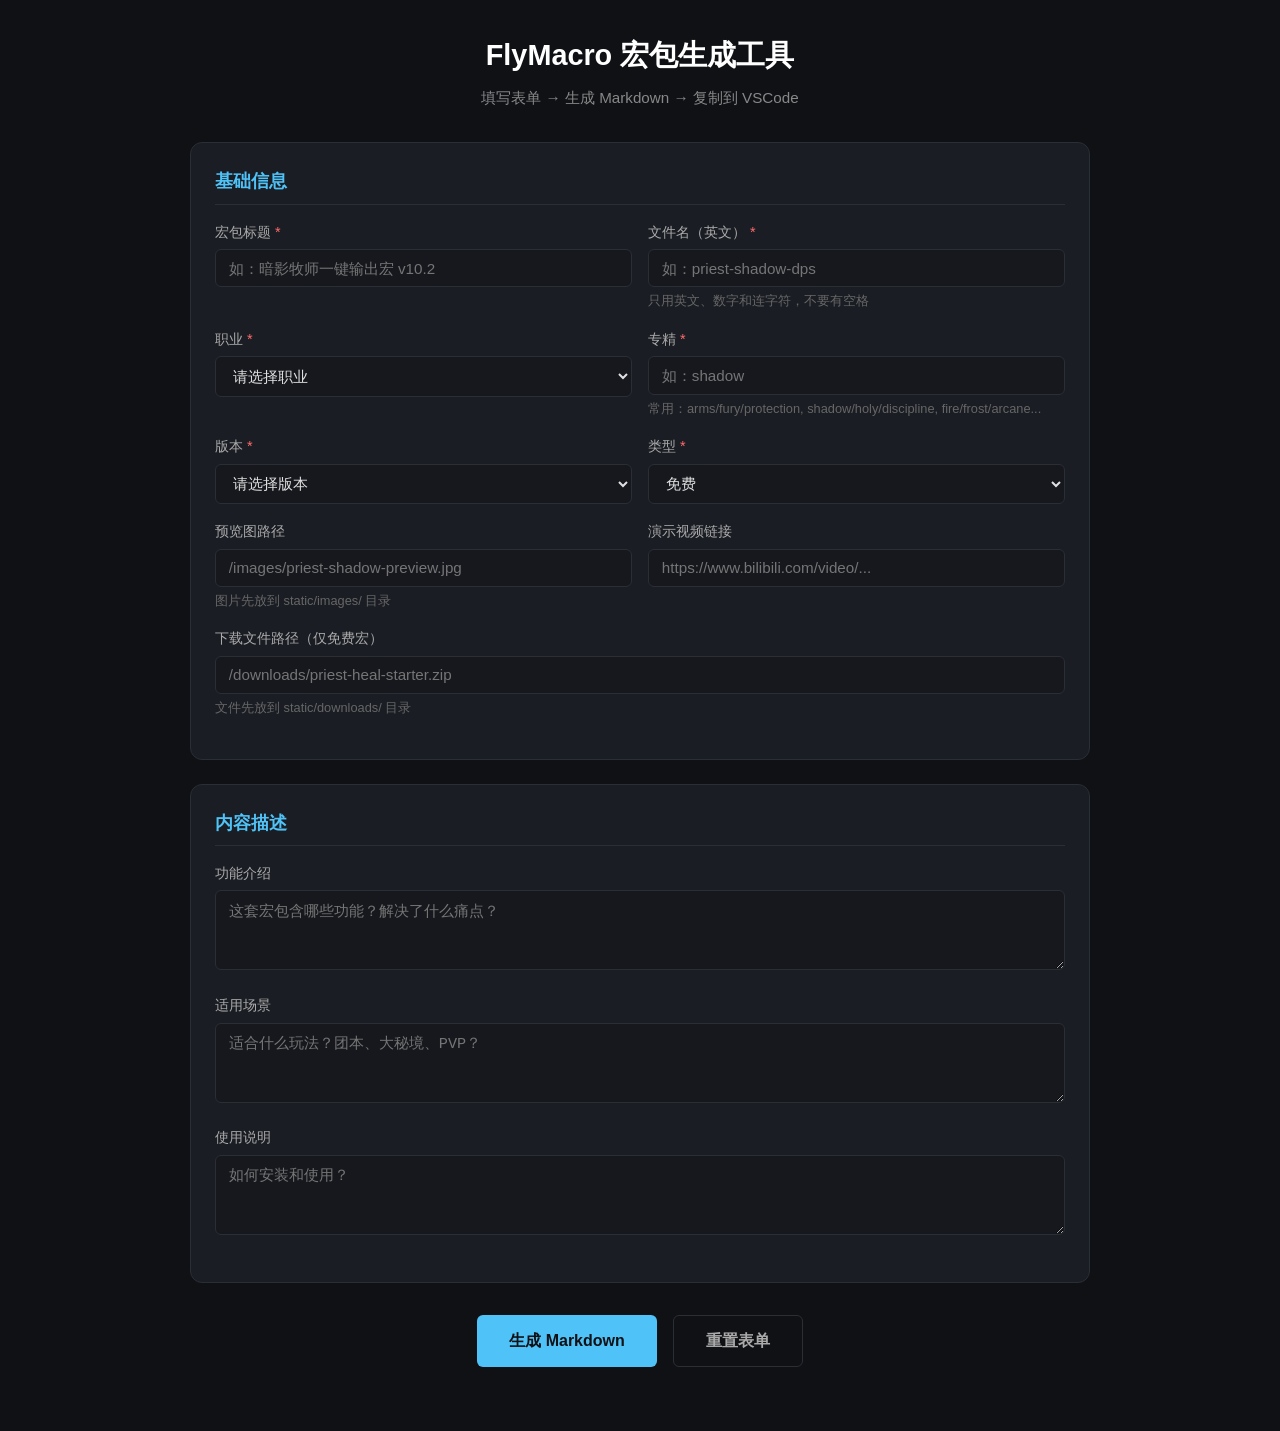
<file: tools/macro-generator.html>
<!DOCTYPE html>
<html lang="zh-CN">
<head>
  <meta charset="UTF-8">
  <meta name="viewport" content="width=device-width, initial-scale=1.0">
  <title>FlyMacro 宏包生成工具</title>
  <style>
    * { box-sizing: border-box; margin: 0; padding: 0; }
    body {
      font-family: -apple-system, BlinkMacSystemFont, "Segoe UI", Roboto, "Helvetica Neue", Arial, sans-serif;
      background: #0f1115;
      color: #e0e0e0;
      line-height: 1.6;
      padding: 2rem 1rem;
    }
    .container {
      max-width: 900px;
      margin: 0 auto;
    }
    h1 {
      text-align: center;
      color: #fff;
      margin-bottom: 0.5rem;
      font-size: 1.8rem;
    }
    .subtitle {
      text-align: center;
      color: #888;
      margin-bottom: 2rem;
      font-size: 0.95rem;
    }
    .form-section {
      background: #1a1d23;
      border: 1px solid #2a2e35;
      border-radius: 12px;
      padding: 1.5rem;
      margin-bottom: 1.5rem;
    }
    .form-section h2 {
      color: #4fc3f7;
      font-size: 1.1rem;
      margin-bottom: 1rem;
      padding-bottom: 0.5rem;
      border-bottom: 1px solid #2a2e35;
    }
    .form-row {
      display: grid;
      grid-template-columns: repeat(auto-fit, minmax(250px, 1fr));
      gap: 1rem;
      margin-bottom: 1rem;
    }
    label {
      display: block;
      margin-bottom: 0.35rem;
      font-size: 0.9rem;
      color: #aaa;
      font-weight: 500;
    }
    label .required { color: #ff6b6b; }
    input, select, textarea {
      width: 100%;
      padding: 0.6rem 0.8rem;
      background: #16181d;
      border: 1px solid #2a2e35;
      border-radius: 6px;
      color: #e0e0e0;
      font-size: 0.95rem;
      transition: border-color 0.2s;
    }
    input:focus, select:focus, textarea:focus {
      outline: none;
      border-color: #4fc3f7;
    }
    select option {
      background: #1a1d23;
      color: #e0e0e0;
    }
    textarea {
      resize: vertical;
      min-height: 80px;
    }
    .hint {
      font-size: 0.8rem;
      color: #666;
      margin-top: 0.25rem;
    }
    .model-card {
      background: #16181d;
      border: 1px solid #2a2e35;
      border-radius: 8px;
      padding: 1rem;
      margin-bottom: 1rem;
    }
    .model-header {
      display: flex;
      justify-content: space-between;
      align-items: center;
      margin-bottom: 1rem;
    }
    .model-header h3 {
      font-size: 1rem;
      color: #fff;
    }
    .btn {
      display: inline-block;
      padding: 0.6rem 1.2rem;
      border: none;
      border-radius: 6px;
      font-size: 0.9rem;
      font-weight: 600;
      cursor: pointer;
      transition: all 0.2s;
    }
    .btn-add {
      background: #66bb6a;
      color: #fff;
    }
    .btn-add:hover { background: #81c784; }
    .btn-remove {
      background: #ef5350;
      color: #fff;
      padding: 0.4rem 0.8rem;
      font-size: 0.8rem;
    }
    .btn-remove:hover { background: #e57373; }
    .btn-generate {
      background: #4fc3f7;
      color: #0f1115;
      padding: 0.9rem 2rem;
      font-size: 1rem;
    }
    .btn-generate:hover { background: #80d8ff; }
    .btn-copy {
      background: #ffa726;
      color: #fff;
      padding: 0.9rem 2rem;
      font-size: 1rem;
    }
    .btn-copy:hover { background: #ffb74d; }
    .btn-reset {
      background: transparent;
      color: #aaa;
      border: 1px solid #2a2e35;
      padding: 0.9rem 2rem;
      font-size: 1rem;
    }
    .btn-reset:hover { border-color: #888; color: #fff; }
    .actions {
      display: flex;
      gap: 1rem;
      justify-content: center;
      flex-wrap: wrap;
      margin: 2rem 0;
    }
    .output-section {
      display: none;
    }
    .output-section.active {
      display: block;
    }
    .output-section h2 {
      color: #4fc3f7;
      font-size: 1.1rem;
      margin-bottom: 1rem;
    }
    pre {
      background: #16181d;
      border: 1px solid #2a2e35;
      border-radius: 8px;
      padding: 1.5rem;
      overflow-x: auto;
      font-size: 0.85rem;
      line-height: 1.6;
      color: #ccc;
      white-space: pre-wrap;
      word-wrap: break-word;
    }
    .copy-success {
      text-align: center;
      color: #66bb6a;
      margin-top: 1rem;
      font-weight: 600;
    }
    @media (max-width: 600px) {
      .form-row { grid-template-columns: 1fr; }
      .actions { flex-direction: column; }
      .actions .btn { width: 100%; }
    }
  </style>
</head>
<body>
  <div class="container">
    <h1>FlyMacro 宏包生成工具</h1>
    <p class="subtitle">填写表单 → 生成 Markdown → 复制到 VSCode</p>

    <!-- 基础信息 -->
    <div class="form-section">
      <h2>基础信息</h2>
      <div class="form-row">
        <div>
          <label>宏包标题 <span class="required">*</span></label>
          <input type="text" id="title" placeholder="如：暗影牧师一键输出宏 v10.2">
        </div>
        <div>
          <label>文件名（英文） <span class="required">*</span></label>
          <input type="text" id="filename" placeholder="如：priest-shadow-dps">
          <p class="hint">只用英文、数字和连字符，不要有空格</p>
        </div>
      </div>

      <div class="form-row">
        <div>
          <label>职业 <span class="required">*</span></label>
          <select id="class">
            <option value="">请选择职业</option>
            <option value="warrior">战士</option>
            <option value="paladin">圣骑士</option>
            <option value="hunter">猎人</option>
            <option value="rogue">潜行者</option>
            <option value="priest">牧师</option>
            <option value="shaman">萨满</option>
            <option value="mage">法师</option>
            <option value="warlock">术士</option>
            <option value="monk">武僧</option>
            <option value="druid">德鲁伊</option>
            <option value="demonhunter">恶魔猎手</option>
            <option value="deathknight">死亡骑士</option>
            <option value="evoker">唤魔师</option>
          </select>
        </div>
        <div>
          <label>专精 <span class="required">*</span></label>
          <input type="text" id="spec" placeholder="如：shadow">
          <p class="hint">常用：arms/fury/protection, shadow/holy/discipline, fire/frost/arcane...</p>
        </div>
      </div>

      <div class="form-row">
        <div>
          <label>版本 <span class="required">*</span></label>
          <select id="version">
            <option value="">请选择版本</option>
            <option value="10.0">10.0</option>
            <option value="10.1">10.1</option>
            <option value="10.2">10.2</option>
            <option value="11.0">11.0</option>
          </select>
        </div>
        <div>
          <label>类型 <span class="required">*</span></label>
          <select id="type" onchange="toggleType()">
            <option value="free">免费</option>
            <option value="premium">付费</option>
          </select>
        </div>
      </div>

      <div class="form-row">
        <div>
          <label>预览图路径</label>
          <input type="text" id="previewImg" placeholder="/images/priest-shadow-preview.jpg">
          <p class="hint">图片先放到 static/images/ 目录</p>
        </div>
        <div>
          <label>演示视频链接</label>
          <input type="text" id="demoVideo" placeholder="https://www.bilibili.com/video/...">
        </div>
      </div>

      <div class="form-row" id="downloadRow">
        <div>
          <label>下载文件路径（仅免费宏）</label>
          <input type="text" id="downloadFile" placeholder="/downloads/priest-heal-starter.zip">
          <p class="hint">文件先放到 static/downloads/ 目录</p>
        </div>
      </div>
    </div>

    <!-- 型号定价（仅付费宏显示） -->
    <div class="form-section" id="modelsSection" style="display:none;">
      <h2>型号与定价</h2>
      <div id="modelsContainer"></div>
      <button class="btn btn-add" onclick="addModel()">+ 添加型号</button>
    </div>

    <!-- 内容描述 -->
    <div class="form-section">
      <h2>内容描述</h2>
      <div class="form-row" style="grid-template-columns: 1fr;">
        <div>
          <label>功能介绍</label>
          <textarea id="intro" placeholder="这套宏包含哪些功能？解决了什么痛点？"></textarea>
        </div>
      </div>
      <div class="form-row" style="grid-template-columns: 1fr;">
        <div>
          <label>适用场景</label>
          <textarea id="usage" placeholder="适合什么玩法？团本、大秘境、PVP？"></textarea>
        </div>
      </div>
      <div class="form-row" style="grid-template-columns: 1fr;">
        <div>
          <label>使用说明</label>
          <textarea id="guide" placeholder="如何安装和使用？"></textarea>
        </div>
      </div>
    </div>

    <!-- 操作按钮 -->
    <div class="actions">
      <button class="btn btn-generate" onclick="generate()">生成 Markdown</button>
      <button class="btn btn-reset" onclick="resetForm()">重置表单</button>
    </div>

    <!-- 输出结果 -->
    <div class="form-section output-section" id="outputSection">
      <h2>生成的 Markdown 代码</h2>
      <pre id="output"></pre>
      <div class="actions">
        <button class="btn btn-copy" onclick="copyOutput()">复制到剪贴板</button>
      </div>
      <p class="copy-success" id="copySuccess" style="display:none;">已复制！粘贴到 VSCode 中保存即可。</p>
    </div>
  </div>

  <script>
    let modelCount = 0;

    function toggleType() {
      const type = document.getElementById('type').value;
      const modelsSection = document.getElementById('modelsSection');
      const downloadRow = document.getElementById('downloadRow');
      if (type === 'premium') {
        modelsSection.style.display = 'block';
        downloadRow.style.display = 'none';
        if (modelCount === 0) addModel();
      } else {
        modelsSection.style.display = 'none';
        downloadRow.style.display = 'grid';
      }
    }

    function addModel() {
      modelCount++;
      const container = document.getElementById('modelsContainer');
      const div = document.createElement('div');
      div.className = 'model-card';
      div.id = `model-${modelCount}`;
      div.innerHTML = `
        <div class="model-header">
          <h3>型号 #${modelCount}</h3>
          <button class="btn btn-remove" onclick="removeModel(${modelCount})">删除</button>
        </div>
        <div class="form-row">
          <div>
            <label>型号名称</label>
            <input type="text" class="model-name" placeholder="如：基础版">
          </div>
          <div>
            <label>价格</label>
            <input type="text" class="model-price" placeholder="如：¥19">
          </div>
        </div>
        <div class="form-row" style="grid-template-columns: 1fr;">
          <div>
            <label>功能列表（每行一个）</label>
            <textarea class="model-features" rows="3" placeholder="核心循环宏&#10;自动判断目标血量&#10;饰品自动开启"></textarea>
          </div>
        </div>
        <div class="form-row">
          <div>
            <label>国内购买链接</label>
            <input type="text" class="model-buy-cn" placeholder="https://afdian.net/...">
          </div>
          <div>
            <label>海外购买链接</label>
            <input type="text" class="model-buy-global" placeholder="https://gumroad.com/...">
          </div>
        </div>
      `;
      container.appendChild(div);
    }

    function removeModel(id) {
      const div = document.getElementById(`model-${id}`);
      if (div) div.remove();
    }

    function generate() {
      const title = document.getElementById('title').value.trim();
      const filename = document.getElementById('filename').value.trim();
      const cls = document.getElementById('class').value;
      const spec = document.getElementById('spec').value.trim();
      const version = document.getElementById('version').value;
      const type = document.getElementById('type').value;
      const previewImg = document.getElementById('previewImg').value.trim();
      const demoVideo = document.getElementById('demoVideo').value.trim();
      const downloadFile = document.getElementById('downloadFile').value.trim();
      const intro = document.getElementById('intro').value.trim();
      const usage = document.getElementById('usage').value.trim();
      const guide = document.getElementById('guide').value.trim();

      if (!title || !filename || !cls || !spec || !version) {
        alert('请填写所有必填项（标题、文件名、职业、专精、版本）');
        return;
      }

      const today = new Date().toISOString();

      let modelsYaml = '';
      if (type === 'premium') {
        const modelCards = document.querySelectorAll('.model-card');
        const models = [];
        modelCards.forEach(card => {
          const name = card.querySelector('.model-name').value.trim();
          const price = card.querySelector('.model-price').value.trim();
          const featuresText = card.querySelector('.model-features').value.trim();
          const buyCn = card.querySelector('.model-buy-cn').value.trim();
          const buyGlobal = card.querySelector('.model-buy-global').value.trim();
          if (name && price) {
            const features = featuresText.split('\n').filter(f => f.trim()).map(f => `      - "${f.trim()}"`).join('\n');
            let modelYaml = `  - name: "${name}"\n    price: "${price}"`;
            if (features) modelYaml += `\n    features:\n${features}`;
            if (buyCn) modelYaml += `\n    buy_cn: "${buyCn}"`;
            if (buyGlobal) modelYaml += `\n    buy_global: "${buyGlobal}"`;
            models.push(modelYaml);
          }
        });
        if (models.length > 0) {
          modelsYaml = '\nmodels:\n' + models.join('\n');
        }
      }

      let yaml = `---\ntitle: "${title}"\ndate: ${today}\ndraft: false\nclasses:\n  - ${cls}\nspecs:\n  - ${spec}\nversions:\n  - "${version}"\ntype: ${type}`;

      if (previewImg) yaml += `\npreview_img: "${previewImg}"`;
      if (demoVideo) yaml += `\ndemo_video: "${demoVideo}"`;
      if (type === 'free' && downloadFile) yaml += `\ndownload_file: "${downloadFile}"`;
      if (modelsYaml) yaml += modelsYaml;

      yaml += '\n---\n';

      let content = '';
      if (intro) content += `\n## 功能介绍\n\n${intro}\n`;
      if (usage) content += `\n## 适用场景\n\n${usage}\n`;
      if (guide) content += `\n## 使用说明\n\n${guide}\n`;

      const markdown = yaml + content;

      document.getElementById('output').textContent = markdown;
      document.getElementById('outputSection').classList.add('active');
      document.getElementById('outputSection').scrollIntoView({ behavior: 'smooth' });
    }

    function copyOutput() {
      const output = document.getElementById('output').textContent;
      navigator.clipboard.writeText(output).then(() => {
        const success = document.getElementById('copySuccess');
        success.style.display = 'block';
        setTimeout(() => success.style.display = 'none', 3000);
      }).catch(() => {
        alert('复制失败，请手动选中复制');
      });
    }

    function resetForm() {
      if (confirm('确定要重置表单吗？已填写的内容将清空。')) {
        document.querySelectorAll('input, select, textarea').forEach(el => {
          if (el.tagName === 'SELECT') el.selectedIndex = 0;
          else el.value = '';
        });
        document.getElementById('modelsContainer').innerHTML = '';
        modelCount = 0;
        document.getElementById('outputSection').classList.remove('active');
        toggleType();
      }
    }

    // 初始化
    toggleType();
  </script>
</body>
</html>
</file>
